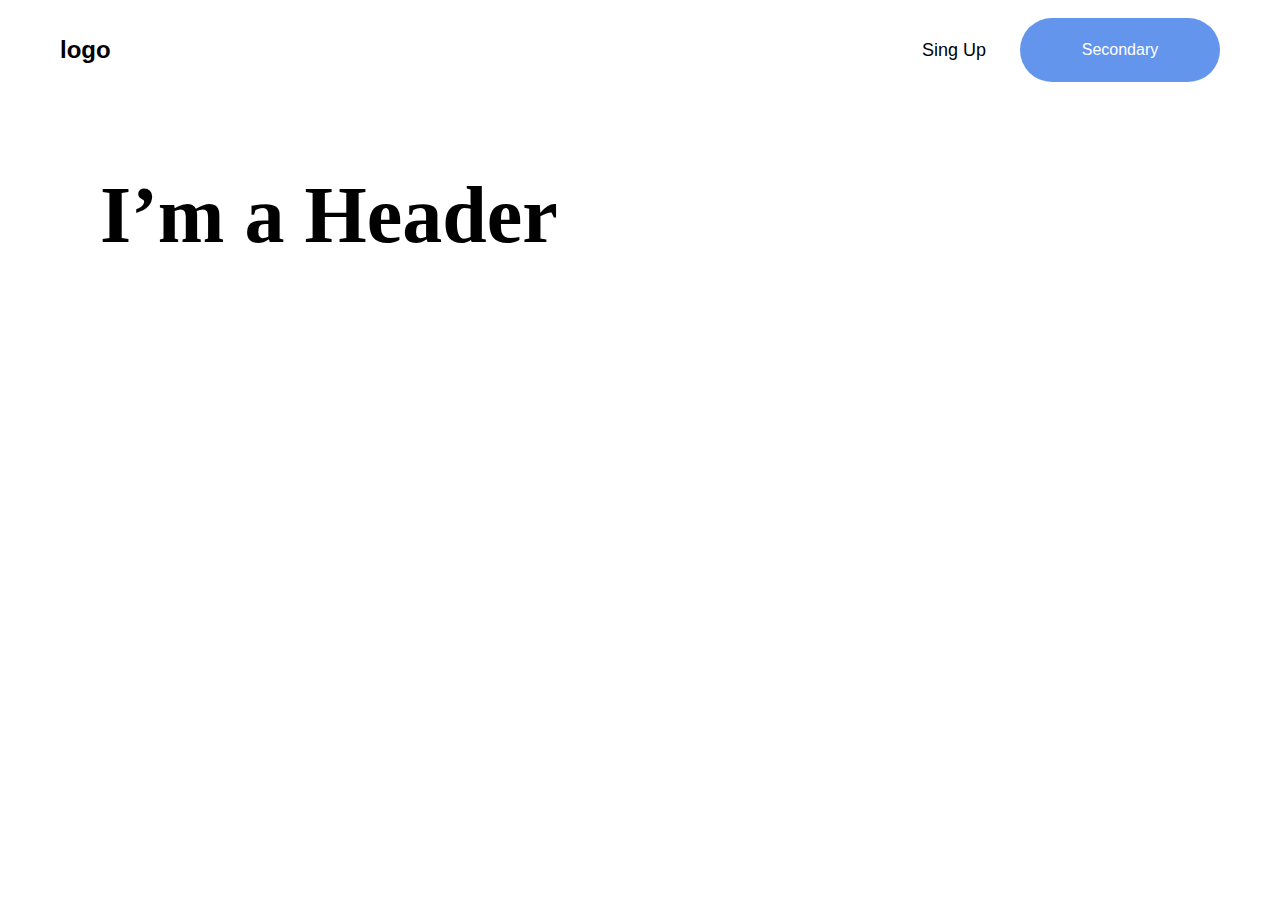
<file: livecoding/index.html>
<!DOCTYPE html>
<html lang="en">

<head>
    <meta charset="UTF-8">
    <meta name="viewport" content="width=device-width, initial-scale=1.0">
    <title>Document</title>
    <link rel="stylesheet" href="css/style.css">
</head>

<body>

    <header>
        <div class="logo">
            <b>logo</b>
        </div>
        <div class="registration-ctnr">
            <button class="registration">Sing Up</button>
            <button class="login">
                Secondary
            </button>
        </div>
    </header>
    <main>
        <div class="main-cntr">

            <div class="main-info-cntr">
                
                <div class="main-info">
                    <div class="header-cntr">

                        <h1>I’m a Header</h1>
    
                    </div>
                    <div class="heading-info">
                        
                    </div>
                </div>

            </div>

        </div>

    </main>


</body>

</html>
</file>
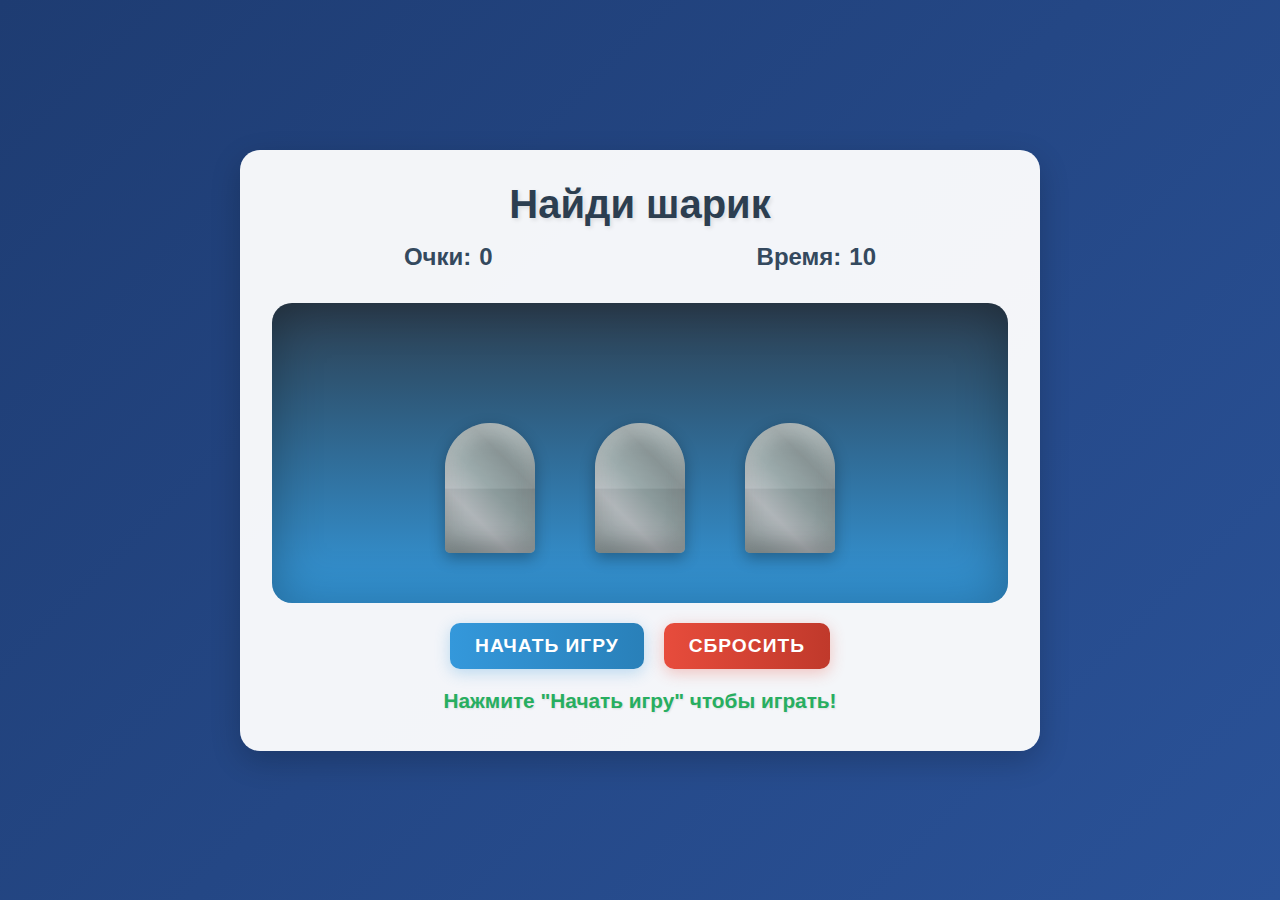
<file: minigame/index.html>
<!DOCTYPE html>
<html lang="en">
<head>
    <meta charset="UTF-8">
    <meta name="viewport" content="width=device-width, initial-scale=1.0">
    <title>Найди шарик</title>
    <link rel="stylesheet" href="styles.css">
</head>
<body>
    <div class="game-container">
        <h1>Найди шарик</h1>
        <div class="game-stats">
            <div class="score">Очки: <span id="score">0</span></div>
            <div class="timer">Время: <span id="timer">10</span></div>
        </div>
        <div class="game-area">
            <div class="ball" id="ball"></div>
            <div class="cups-container">
                <div class="cup" id="cup1">
                    <div class="cup-top"></div>
                </div>
                <div class="cup" id="cup2">
                    <div class="cup-top"></div>
                </div>
                <div class="cup" id="cup3">
                    <div class="cup-top"></div>
                </div>
            </div>
        </div>
        <div class="controls">
            <button id="startBtn">Начать игру</button>
            <button id="resetBtn">Сбросить</button>
        </div>
        <div id="message"></div>
    </div>
    <script src="game.js"></script>
</body>
</html>
</file>
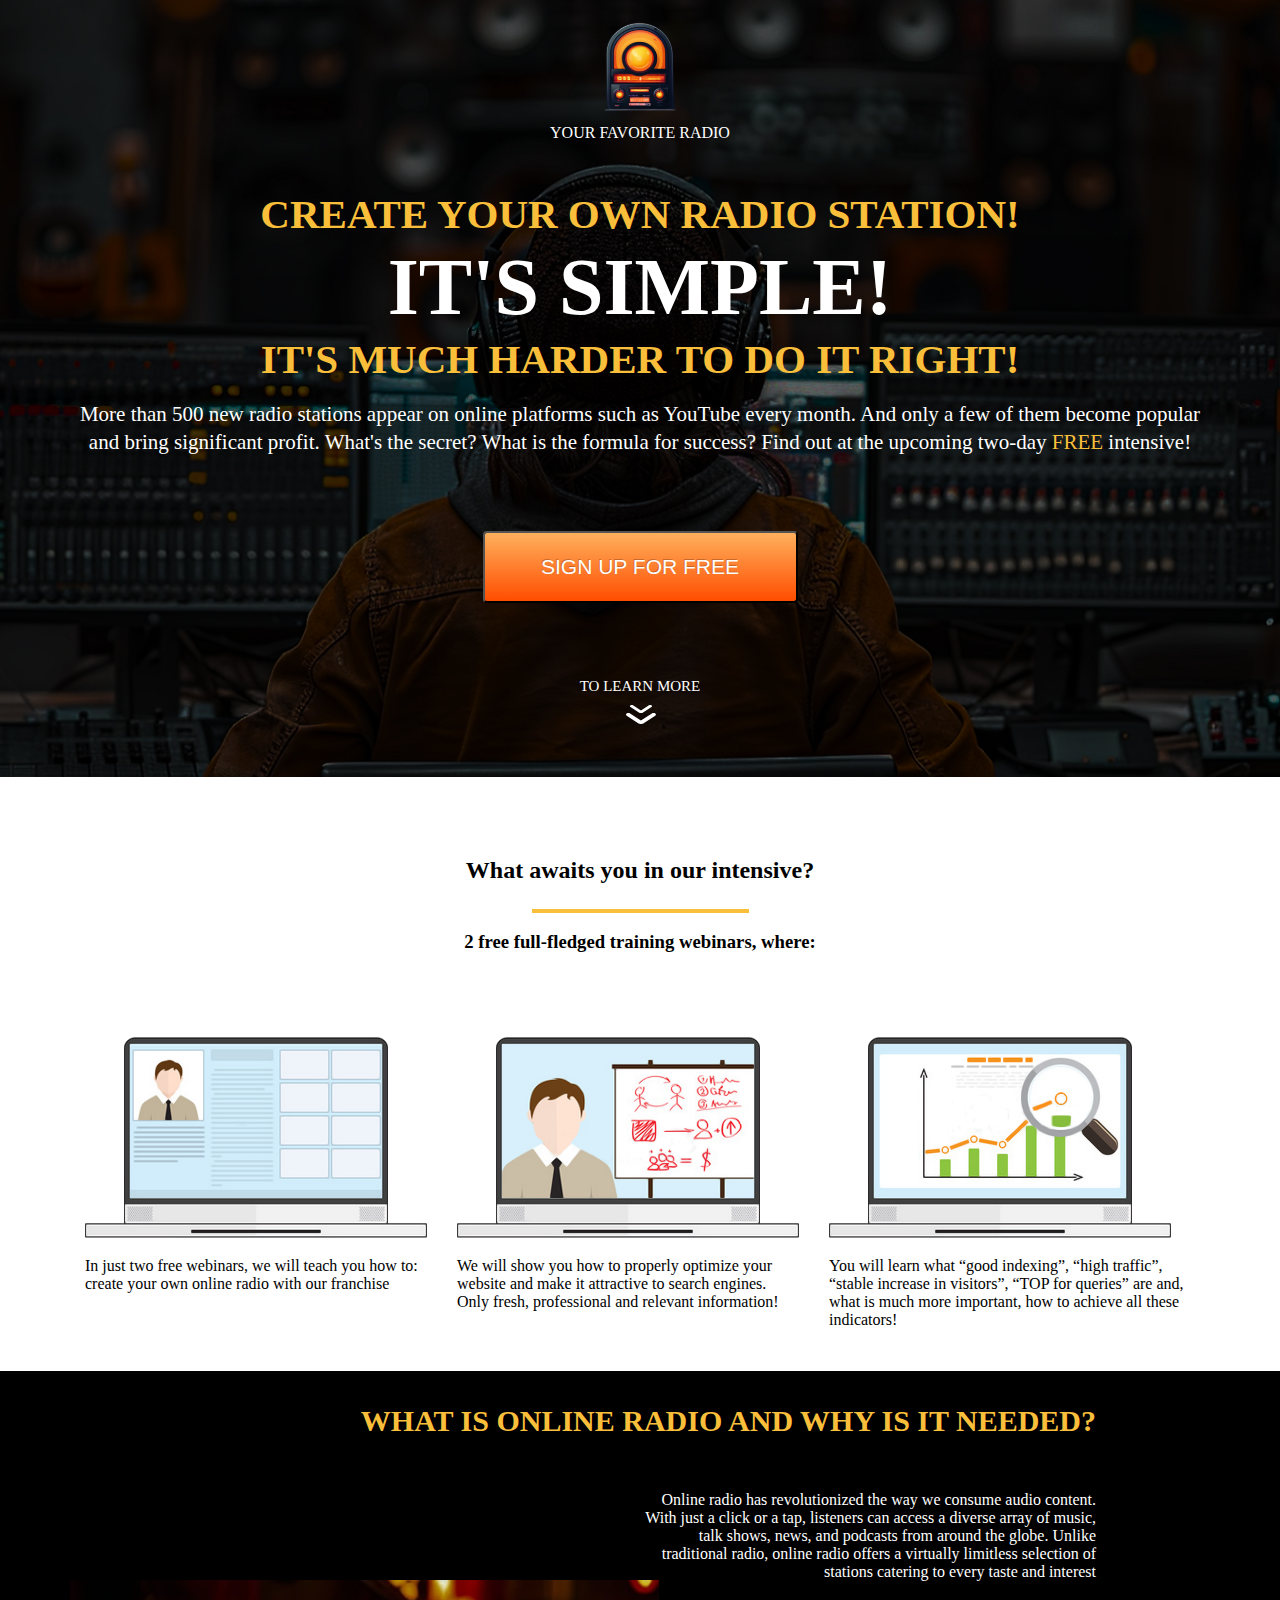
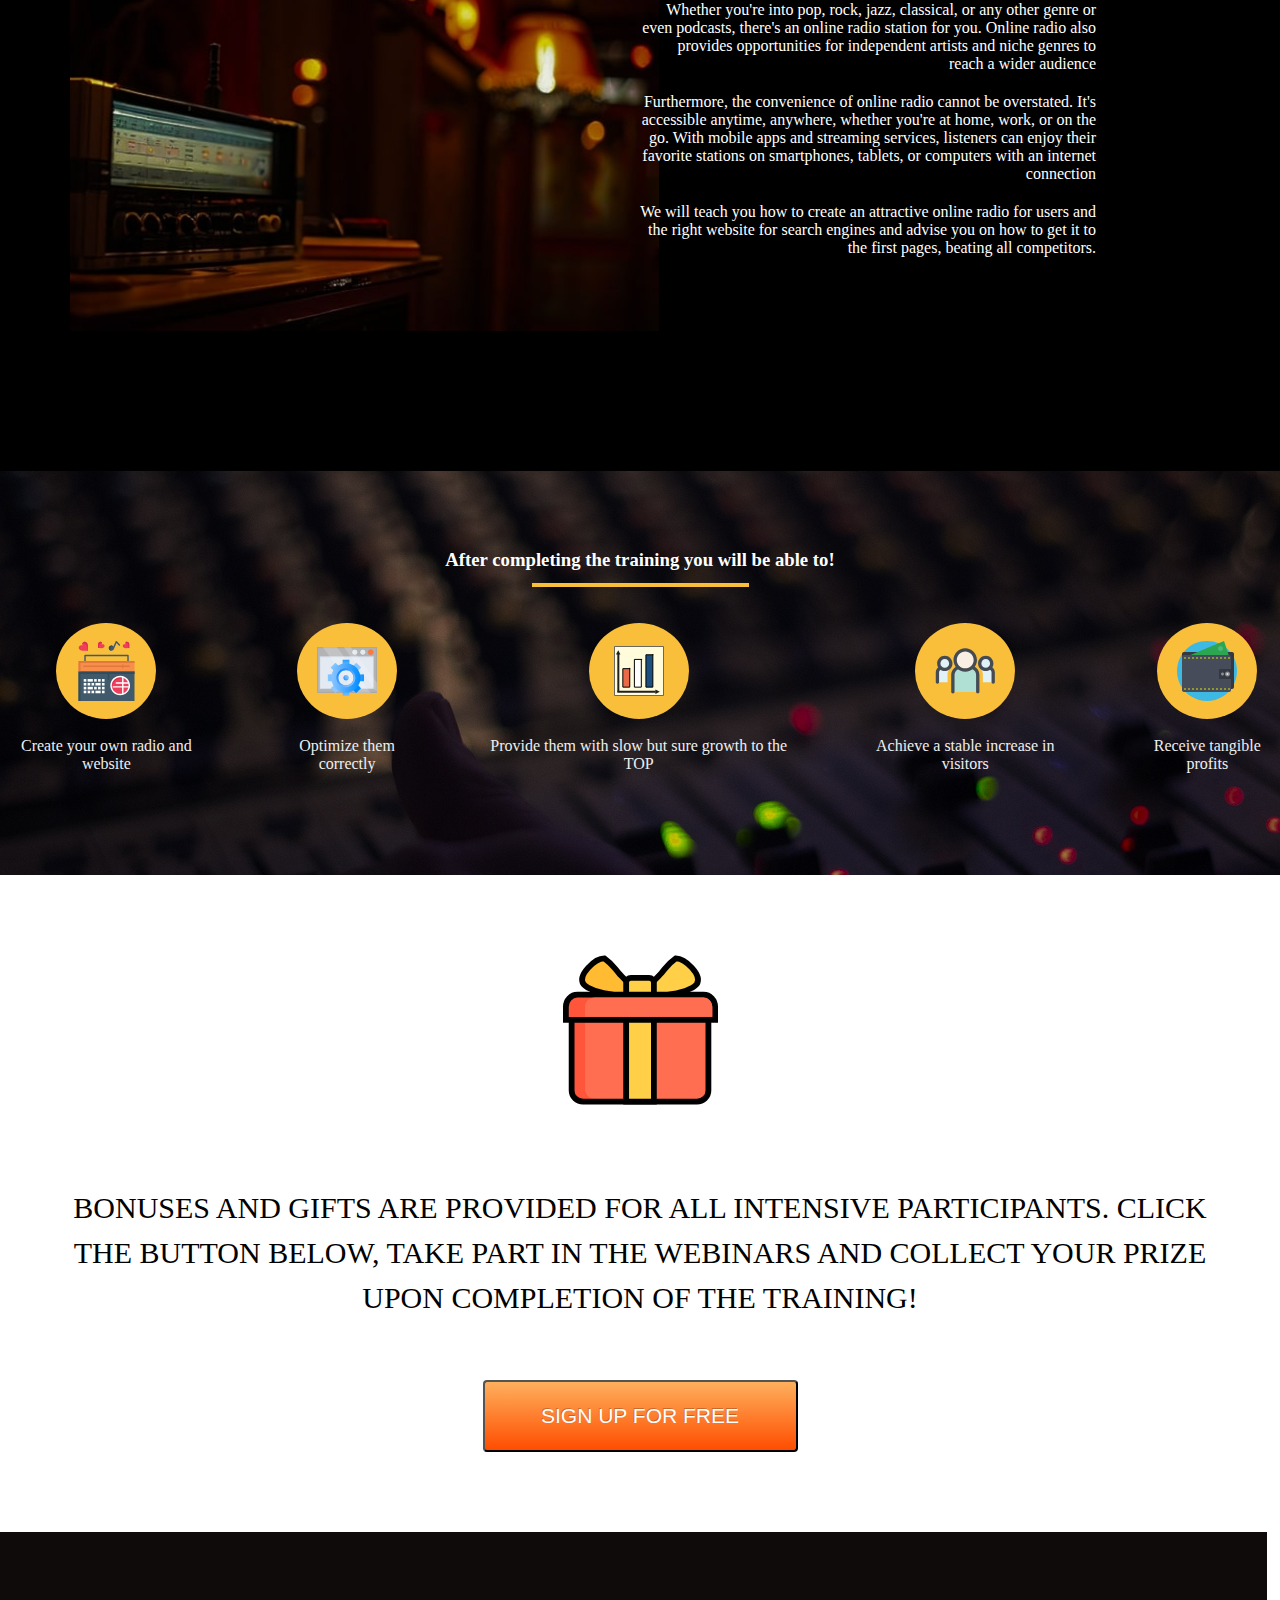
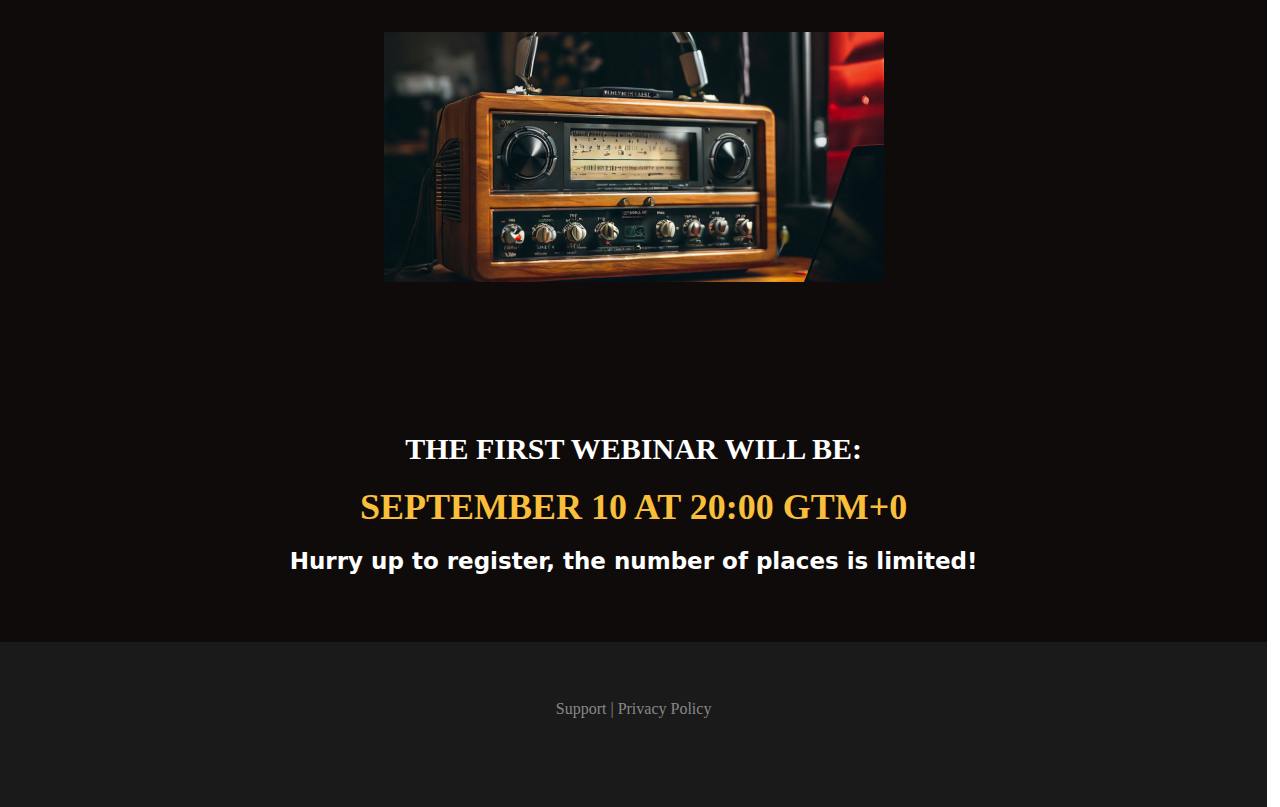
<file: Radio-WEB-site/src/index.html>
<!DOCTYPE html>
<html lang="en">

<head>
	<meta charset="UTF-8" />
	<meta name="viewport" content="width=device-width, initial-scale=1.0" />
	<title>Document</title>
	<link rel="stylesheet" href="css/style.css" />
</head>

<body>
	<main>
		<section class="promo">
			<div class="container">
				<div class="logo">
					<img src="icons/Logo.svg" alt="logo" class="logo__img" />
					<div class="logo__text">Your favorite radio</div>
				</div>

				<h1 class="title title__colored">Create your own radio station!</h1>
				<h2 class="title title__big">It's simple!</h2>
				<h2 class="title title__colored">It's much harder to do it right!</h2>
				<p class="promo__text">
					More than 500 new radio stations appear on online platforms such as
					YouTube every month. And only a few of them become popular and bring
					significant profit. What's the secret? What is the formula for
					success? Find out at the upcoming two-day
					<span>free</span> intensive!
				</p>

				<button class="btn">Sign up for free</button>

				<div class="promo__more-text">To learn more</div>
				<img src="icons/down_icon.svg" alt="down" class="promo__more-img" />
			</div>
		</section>
		<section class="intensive">
			<div class="container">
				<h2 class="intensive__title">What awaits you in our intensive?</h2>
				<div class="divider"> <img src="img/Divider.png" alt=""> </div>

				<h3 class="intensive__subtitle">
					2 free full-fledged training webinars, where:
				</h3>

				<div class="intensive__wrapper">
					<div class="intensive__item">
						<img src="icons/intensive/icon_1.png" alt="icon 1" class="intensive__img" />
						<div class="intensive__descr">
							In just two free webinars, we will teach you how to: create your
							own online radio with our franchise
						</div>
					</div>
					<div class="intensive__item">
						<img src="icons/intensive/icon_2.png" alt="icon 2" class="intensive__img" />
						<div class="intensive__descr">
							We will show you how to properly optimize your website and make
							it attractive to search engines. Only fresh, professional and
							relevant information!
						</div>
					</div>
					<div class="intensive__item">
						<img src="icons/intensive/icon_3.png" alt="icon 3" class="intensive__img" />
						<div class="intensive__descr">
							You will learn what “good indexing”, “high traffic”, “stable
							increase in visitors”, “TOP for queries” are and, what is much
							more important, how to achieve all these indicators!
						</div>
					</div>
				</div>
			</div>
		</section>
		<section class="benefits">
			<div class="container container-benefits">
				<div class="benefits-text">
					<h3 class="benefits-header">What is online radio and why is it needed?</h3>
					<p class="benefits-text1">
						Online radio has revolutionized the way we consume audio content. With just a click or a tap,
						listeners can access a diverse array of music, talk shows, news, and podcasts from around the
						globe. Unlike traditional radio, online radio offers a virtually limitless selection of stations
						catering to every taste and interest
					</p>
					<p class="benefits-text2">
						Whether you're into pop, rock, jazz, classical, or any other genre or even podcasts, there's an
						online radio station for you. Online radio also provides opportunities for independent artists
						and niche genres to reach a wider audience
					</p>
					<p class="benefits-text3">
						Furthermore, the convenience of online radio cannot be overstated. It's accessible anytime,
						anywhere, whether you're at home, work, or on the go. With mobile apps and streaming services,
						listeners can enjoy their favorite stations on smartphones, tablets, or computers with an
						internet connection
					</p>
					<p class="benefits-text4">
						We will teach you how to create an attractive online radio for users and the right website for
						search engines and advise you on how to get it to the first pages, beating all competitors.
					</p>
				</div>
			</div>
		</section>
		<section class="benefits-bottom">
			<div class="benefits-bottom-txt">
				<h3>
					After completing the training you will be able to!
				</h3>
				<img src="img/Divider.png" alt="" class="benefits-bottom-txt-img">
			</div>
			<div class="benefits-bottom-cntr">
				<div class="dif1">
					<div class="benefits-logo-item">
						<img src="icons/skills/radio.svg" alt="" class="benefits-bottom-logo">
					</div>
					<p class="benefits-bottom-logo-p">Create your own radio and website</p>
				</div>
				<div class="dif1">
					<div class="benefits-logo-item">
						<img src="icons/skills/Group (1).svg" alt="" class="benefits-bottom-logo">
					</div>
					<p class="benefits-bottom-logo-p">Optimize them correctly
					</p>
				</div>
				<div class="dif1">
					<div class="benefits-logo-item">
						<img src="icons/skills/chart.svg" alt="" class="benefits-bottom-logo">
					</div>
					<p class="benefits-bottom-logo-p">Provide them with slow but sure growth to the TOP
					</p>
				</div>
				<div class="dif1">
					<div class="benefits-logo-item">
						<img src="icons/skills/Group (2).svg" alt="" class="benefits-bottom-logo">
					</div>
					<p class="benefits-bottom-logo-p">
						Achieve a stable increase in visitors
					</p>
				</div>
				<div class="dif1">
					<div class="benefits-logo-item">
						<img src="icons/skills/wallet.svg" alt="" class="benefits-bottom-logo">
					</div>
					<p class="benefits-bottom-logo-p">
						Receive tangible profits
					</p>
				</div>
			</div>
		</section>
		<section class="present-cntr">
			<div class="present-item">
				<div class="present_logo_cntr">
					<img src="img/present.svg" alt="" class="present_logo">
				</div>
				<div class="present_logo_p_cntr">
					<p class="present_logo_p">Bonuses and gifts are provided for all intensive participants. Click the
						button below,
						take part in the webinars and collect your prize upon completion of the training!</p>
				</div>
				<button class="present_button">
					Sign up for free
				</button>
			</div>
		</section>
		<section class="webinar_cntr">
			<div class="webinar_background_img">

			</div>
			<div class="webinar_bottom_info_cntr">
				<h3 class="header3_info">
					The first webinar will BE:
				</h3>
			</div>
			<div class="header2_info_cntr">
				<h2 class="header2_info">
					September 10 at 20:00 GTM+0
				</h2>
			</div>
			<div class="header4_info_cntr">
				<h4 class="header4_info">
					Hurry up to register, the number of places is limited!
				</h4>
			</div>
		</section>
		<footer>
			<section class="footer_info_cntr">
				<div class="footer_info_txt_cntr">
					<p class="footer_info_txt">Support  |  Privacy Policy </p>
				</div>
				<div class="footer_info_txt_cntr2">
					
					</p>
				</div>
			</section>
		</footer>
	</main>
</body>

</html>
</file>
<file: livecoding/css/style.css>
*{
    margin: 0;
    padding: 0;
    box-sizing: border-box;
}
header{ 
    display: flex;
    justify-content: space-between;
    align-items: center;
    padding: 0 60px;
    /* width: 1280px; */
    width: 100vw;
    height: 100px;
    margin: 0 auto;
    box-sizing: border-box;
    font-family: sans-serif;
}
/* .header-cntr{
    max-width: 120px;
    margin: 0 auto;
} */
.logo{
    display: flex;
    justify-content: center;
    align-items: center;
    font-size: 24px;
    font-weight: bold;
}
.registration-ctnr{
    display: flex;
    justify-content: space-between;
    align-items: center;
    width: 298px;
    height: 64px;
}
.login{
    background-color: cornflowerblue;
    border-radius: 50px;
    border: none;
    color: white;
    padding: 4px 10px;
    font-size: 16px;
    cursor: pointer;
    width: 200px;
    height: 64px;
}
.registration{
    background: none;
    border: none;
    font-weight: 400;
    font-size: 18px;
    line-height: 32px;
    /* width: 68px;
    height: 64px; */
}
.main-cntr{
    width: 100vw;
}
.header-cntr{
    line-height: 90px;
}
.header-cntr h1{
    font-weight: 600px;
    font-style: 80px;
    font-size: 80px;
    line-height: 90px;
   
}
.main-info-cntr{
    width: 50vw;
    margin: 70px 100px;
}
</file>
<file: minigame/styles.css>
* {
    margin: 0;
    padding: 0;
    box-sizing: border-box;
}

body {
    font-family: Arial, sans-serif;
    background: linear-gradient(135deg, #1e3c72 0%, #2a5298 100%);
    display: flex;
    justify-content: center;
    align-items: center;
    min-height: 100vh;
    padding: 20px;
}

.game-container {
    background-color: rgba(255, 255, 255, 0.95);
    padding: 2rem;
    border-radius: 20px;
    box-shadow: 0 10px 30px rgba(0, 0, 0, 0.2);
    text-align: center;
    max-width: 800px;
    width: 100%;
}

h1 {
    color: #2c3e50;
    margin-bottom: 1rem;
    font-size: 2.5rem;
    text-shadow: 2px 2px 4px rgba(0, 0, 0, 0.1);
}

.game-stats {
    display: flex;
    justify-content: space-around;
    align-items: center;
    margin-bottom: 2rem;
    font-size: 1.5rem;
    color: #34495e;
    font-weight: bold;
}

.timer {
    display: flex;
    align-items: center;
    gap: 0.5rem;
}

.timer.warning {
    color: #e74c3c;
    animation: pulse 1s infinite;
}

@keyframes pulse {
    0% { transform: scale(1); }
    50% { transform: scale(1.1); }
    100% { transform: scale(1); }
}

.score {
    display: flex;
    align-items: center;
    gap: 0.5rem;
}

.game-area {
    position: relative;
    width: 100%;
    height: 300px;
    background: linear-gradient(to bottom, #2c3e50 0%, #3498db 100%);
    border-radius: 20px;
    margin: 0 auto 1rem auto;
    overflow: hidden;
    box-shadow: inset 0 0 50px rgba(0, 0, 0, 0.3);
}

.ball {
    position: absolute;
    width: 36px;
    height: 36px;
    background: radial-gradient(circle at 35% 35%,
        #ffffff 0%,
        #e0e0e0 25%,
        #b0b0b0 50%,
        #808080 75%,
        #606060 100%
    );
    border-radius: 50%;
    z-index: 1;
    transition: all 0.4s cubic-bezier(0.4, 0, 0.2, 1);
    visibility: hidden;
    box-shadow: 
        inset -3px -3px 8px rgba(0, 0, 0, 0.4),
        inset 3px 3px 8px rgba(255, 255, 255, 0.4),
        5px 5px 10px rgba(0, 0, 0, 0.2);
    transform-style: preserve-3d;
    animation: ballFloat 1s ease-in-out infinite alternate;
    will-change: transform, opacity;
}

.ball::after {
    content: '';
    position: absolute;
    top: 15%;
    left: 15%;
    width: 30%;
    height: 30%;
    background: radial-gradient(circle at center,
        rgba(255, 255, 255, 0.9) 0%,
        rgba(255, 255, 255, 0.5) 50%,
        transparent 100%
    );
    border-radius: 50%;
    transform: translateZ(1px);
}

.ball.in-cup {
    filter: brightness(0.7);
    transform: translateZ(-20px);
    box-shadow: 
        inset -2px -2px 5px rgba(0, 0, 0, 0.6),
        inset 2px 2px 5px rgba(255, 255, 255, 0.2);
}

@keyframes ballFloat {
    0% {
        transform: translateY(0) translateZ(0);
    }
    100% {
        transform: translateY(2px) translateZ(0);
    }
}

.cups-container {
    position: absolute;
    bottom: 50px;
    left: 0;
    width: 100%;
    display: flex;
    justify-content: center;
    gap: 60px;
    padding: 0 20px;
    perspective: 1000px;
}

.cup {
    width: 90px;
    height: 130px;
    position: relative;
    cursor: pointer;
    transition: all 0.4s cubic-bezier(0.4, 0, 0.2, 1);
    transform-origin: bottom center;
    will-change: transform, left;
    transform-style: preserve-3d;
    backface-visibility: hidden;
}

.cup-top {
    position: absolute;
    bottom: 0;
    left: 0;
    width: 100%;
    height: 100%;
    background: linear-gradient(45deg, 
        #95a5a6 0%, 
        #bdc3c7 30%,
        #95a5a6 50%,
        #7f8c8d 70%,
        #95a5a6 100%
    );
    border-radius: 45px 45px 5px 5px;
    transform-origin: bottom center;
    box-shadow: 
        0 5px 15px rgba(0, 0, 0, 0.3),
        inset 0 -10px 20px rgba(0, 0, 0, 0.2),
        inset 0 10px 20px rgba(255, 255, 255, 0.3);
    overflow: hidden;
}

.cup-top::before {
    content: '';
    position: absolute;
    top: 0;
    left: 0;
    right: 0;
    bottom: 0;
    background: linear-gradient(
        to bottom,
        rgba(255, 255, 255, 0.1) 0%,
        rgba(255, 255, 255, 0.05) 50%,
        rgba(0, 0, 0, 0.05) 51%,
        rgba(0, 0, 0, 0.1) 100%
    );
    transform: translateZ(-1px);
}

.cup.lifted .ball {
    transform: translateY(-40px) translateZ(20px);
    filter: brightness(1);
    transition: all 0.5s cubic-bezier(0.4, 0, 0.2, 1);
}

.cup:hover {
    transform: translateY(-15px);
}

.cup.hiding-ball {
    animation: hideBall 0.6s cubic-bezier(0.4, 0, 0.2, 1) forwards;
}

@keyframes hideBall {
    0% { transform: translateY(0) rotateX(0); }
    100% { transform: translateY(-40px) rotateX(60deg); }
}

.controls {
    margin-top: 20px;
    display: flex;
    justify-content: center;
    gap: 20px;
}

button {
    padding: 12px 25px;
    font-size: 1.2rem;
    color: white;
    border: none;
    border-radius: 10px;
    cursor: pointer;
    transition: all 0.3s ease;
    text-transform: uppercase;
    font-weight: bold;
    letter-spacing: 1px;
}

#startBtn {
    background: linear-gradient(to right, #3498db, #2980b9);
    box-shadow: 0 4px 15px rgba(52, 152, 219, 0.3);
}

#startBtn:hover {
    transform: translateY(-2px);
    box-shadow: 0 6px 20px rgba(52, 152, 219, 0.4);
}

#resetBtn {
    background: linear-gradient(to right, #e74c3c, #c0392b);
    box-shadow: 0 4px 15px rgba(231, 76, 60, 0.3);
}

#resetBtn:hover {
    transform: translateY(-2px);
    box-shadow: 0 6px 20px rgba(231, 76, 60, 0.4);
}

#message {
    margin-top: 20px;
    font-size: 1.3rem;
    color: #2c3e50;
    min-height: 30px;
    font-weight: bold;
    text-shadow: 1px 1px 2px rgba(0, 0, 0, 0.1);
}

.cup.shuffling {
    transition: transform 0.5s cubic-bezier(0.4, 0, 0.2, 1);
    z-index: 2;
    backface-visibility: hidden;
}

.cup.selected {
    transform: translateY(-80px) rotateX(45deg);
    transition: transform 0.5s cubic-bezier(0.4, 0, 0.2, 1);
}

.cup.selected .cup-top {
    box-shadow: 
        0 5px 15px rgba(0, 0, 0, 0.3),
        inset 0 -10px 20px rgba(0, 0, 0, 0.2),
        inset 0 10px 20px rgba(255, 255, 255, 0.3),
        0 -10px 15px rgba(0, 0, 0, 0.1);
}

.cup.selected ~ .ball {
    transform: translateY(-40px) translateZ(20px);
    filter: brightness(1.2);
    transition: all 0.5s cubic-bezier(0.4, 0, 0.2, 1);
}

.ball.hiding {
    animation: ballHide 0.6s cubic-bezier(0.4, 0, 0.2, 1) forwards;
}

@keyframes ballHide {
    0% {
        transform: translateY(0) scale(1);
        opacity: 1;
    }
    100% {
        transform: translateY(-20px) scale(0.6);
        opacity: 0;
    }
}

.cup.shuffling::after {
    content: '';
    position: absolute;
    bottom: -10px;
    left: 0;
    width: 100%;
    height: 20px;
    background: radial-gradient(ellipse at center, rgba(0,0,0,0.2) 0%, rgba(0,0,0,0) 70%);
    transform: rotateX(60deg) translateZ(-10px);
    z-index: -1;
    transition: transform 0.5s cubic-bezier(0.4, 0, 0.2, 1);
}
</file>
<file: Radio-WEB-site/src/css/style.css>
* {
	box-sizing: border-box;
	margin: 0;
	padding: 0;
}

.container {
	max-width: 1140px;
	margin: 0 auto;
	/* display: flex; */
}

.container-benefits {
	background-image: url(../img/Online\ radio@2x.png);
	background-position: -5% 60%;
	background-repeat: no-repeat;
	background-size: 615px 351px;
	width: 100vw;
	min-height: 700px;

}

.benefits {
	background-color: black;
}

.title {
	text-align: center;
	font-weight: 900;
	text-transform: uppercase;
}

.title__colored {
	color: #f9bf3b;
	font-size: 41px;
	line-height: 41px;
}

.title__big {
	color: #fff;
	font-size: 80px;
	line-height: 80px;
}

.btn {
	min-width: 315px;
	min-height: 72px;
	display: block;
	margin: 0 auto;
	padding: 0 15px;
	border-radius: 4px;
	background: linear-gradient(0deg, #ff4d00 0%, #feb05d 100%);
	color: #fff;
	text-align: center;
	text-shadow: -1px -1px 0px rgba(0, 0, 0, 0.22);
	font-size: 21px;
	font-style: normal;
	font-weight: 500;
	line-height: normal;
	text-transform: uppercase;
	cursor: pointer;
}

.promo {
	/* min-height: 800px; */
	background: url("../img/main_bg.jpg") center center / cover no-repeat;
	padding: 22px 0 53px 0;
}

.logo__img {
	display: block;
	margin: 0 auto;
}

.logo__text {
	margin-top: 13px;
	text-align: center;
	color: #fff;
	font-size: 16px;
	font-style: normal;
	font-weight: 500;
	line-height: normal;
	text-transform: uppercase;
}

.promo h1 {
	margin-top: 52px;
}

.promo h2 {
	margin-top: 12px;
}

.promo .btn {
	margin-top: 75px;
}

.promo__text {
	margin-top: 20px;
	color: #fff;
	text-align: center;
	font-size: 21px;
	font-style: normal;
	font-weight: 500;
	line-height: 28px;
}

.promo__text span {
	color: #f9bf3b;
	text-transform: uppercase;
}

.promo__more-text {
	margin-top: 75px;
	color: #fff;
	text-align: center;
	font-size: 15px;
	font-style: normal;
	font-weight: 500;
	line-height: normal;
	text-transform: uppercase;
}

.promo__more-img {
	display: block;
	margin: 10px auto 0 auto;
}

.intensive__wrapper {
	display: flex;
}

.intensive__subtitle {
	text-align: center;
	margin-bottom: 42px;
}

.intensive__title {
	text-align: center;
	margin-top: 80px;
}

.divider {
	text-align: center;
	margin-top: 15px;
	margin-bottom: 14px;
}

.intensive__item {
	margin: 42px 15px;
}

.intensive__descr {
	margin-top: 15px;
}

.backround {
	width: 100vw;
	background-color: rgb(0, 0, 0);
	min-height: 560px;
}

.background-img2 {
	min-width: none;
	width: 625px;
	min-height: none;
	min-height: 350px;
	margin: 50px 998px 22px 307px;
	padding-top: 50px;
	display: flex;
}

.benefits-header {
	color: #f9bf3b;
	/* padding-top: 50%%; */
	font-size: 30px;
	line-height: 100px;
	text-transform: uppercase;
	font-weight: bold;
	margin-bottom: 20px;
	margin-right: 10%;
}


.benefits-text {
	text-align: end;
	color: white;
}

.benefits-text1 {
	margin-bottom: 20px;
	width: 40%;
	/* margin-right: 30%; */
	height: max-content;
	margin-left: 50%;
	text-shadow: 50px 1px 3px rgba(0, 0, 0, 0.22);
}

.benefits-text2 {
	margin-bottom: 20px;
	width: 40%;
	/* margin-right: 30%; */
	height: max-content;
	margin-left: 50%;
}

.benefits-text3 {
	margin-bottom: 20px;
	width: 40%;
	/* margin-right: 30%; */
	height: max-content;
	margin-left: 50%;
}

.benefits-text4 {
	margin-bottom: 20px;
	width: 40%;
	/* margin-right: 30%; */
	height: max-content;
	margin-left: 50%;
}

.benefits-bottom {
	background: url(../img/Bg.jpg) no-repeat center center;
	min-width: 200px;
	min-height: 100px;
}

.benefits-bottom-txt {
	color: white;
	text-align: center;
	padding-top: 78px;
	align-content: center;
}

.benefits-bottom-txt-img {
	padding-top: 12px;
}

.benefits-bottom-logo {
	text-align: center;
}

.benefits-bottom-cntr {
	display: flex;
	justify-content: center;
	gap: 60px;
	margin-top: 32px;
	padding-bottom: 102px;
}

.dif1 {
	display: flex;
	justify-content: center;
	flex-direction: column;
	align-items: center;
}

.benefits-logo-item {
	background-color: #f9bf3b;
	padding: 48px;
	border-radius: 50%;
	align-items: center;
	position: relative;
	display: flex;
	justify-content: center;
	width: 100px;
}

.benefits-bottom-logo {
	position: absolute;

}

.benefits-bottom-logo-p {
	color: #EFEFEF;
	text-align: center;
	margin-top: 18px;
}

.present_logo_cntr {
	align-items: center;
	width: 99vw;
	height: auto;
	display: flex;
	justify-content: center;
	margin-top: 80px;
}

.present_logo {
	width: 155px;
	height: 150px;
}

.present_logo_p_cntr {
	text-align: center;
	margin-top: 80px;
	width: 99vw;
	align-items: center;
	display: flex;
	justify-content: center;

}

.present_logo_p {
	font-weight: 50px;
	font-size: 30px;
	line-height: 150%;
	width: 1150px;
	text-transform: uppercase;

}

.present-item {
	align-items: center;
	justify-content: center;
	text-align: center;
	flex-direction: column;
	display: flex;
}

.present_button {
	min-width: 315px;
	min-height: 72px;
	display: block;
	margin: 0 auto;
	padding: 0 15px;
	border-radius: 4px;
	background: linear-gradient(0deg, #ff4d00 0%, #feb05d 100%);
	color: #fff;
	text-align: center;
	text-shadow: -1px -1px 0px rgba(0, 0, 0, 0.22);
	font-size: 21px;
	font-style: normal;
	font-weight: 500;
	line-height: normal;
	text-transform: uppercase;
	cursor: pointer;
	margin-bottom: 80px;
	margin-top: 60px;
}

.webinar_background_img {
	background-image: url(../img/online.jpg);
	background-position: 50% 40%;
	background-repeat: no-repeat;
	background-size: 500px 250px;
	min-height: 500px;

}

.webinar_cntr {
	background-color: #0F0B0B;
	width: 99vw;
	height: 710px;
}

.header3_info {
	color: white;
	text-align: center;
	text-transform: uppercase;
	font-size: 30px;
}



.header2_info {
	color: #F9BF3B;
	text-transform: uppercase;
	text-align: center;
	margin: 20px auto 20px auto;
	font-size: 36px;
}

.header4_info {
	text-align: center;
	color: white;
	font-size: 23px;
	font-family: system-ui, -apple-system, BlinkMacSystemFont, 'Segoe UI', Roboto, Oxygen, Ubuntu, Cantarell, 'Open Sans', 'Helvetica Neue', sans-serif;

}

.footer_info_cntr {
	background-color: #1A1A1A;
	width: 99vw;
	height: 165px;
}

.footer_info_txt {
	color: #888888;
	text-align: center;
	padding-top: 58px;
}

.footer_info_txt2 {
	color: #888888;
	text-align: center;

}
</file>
